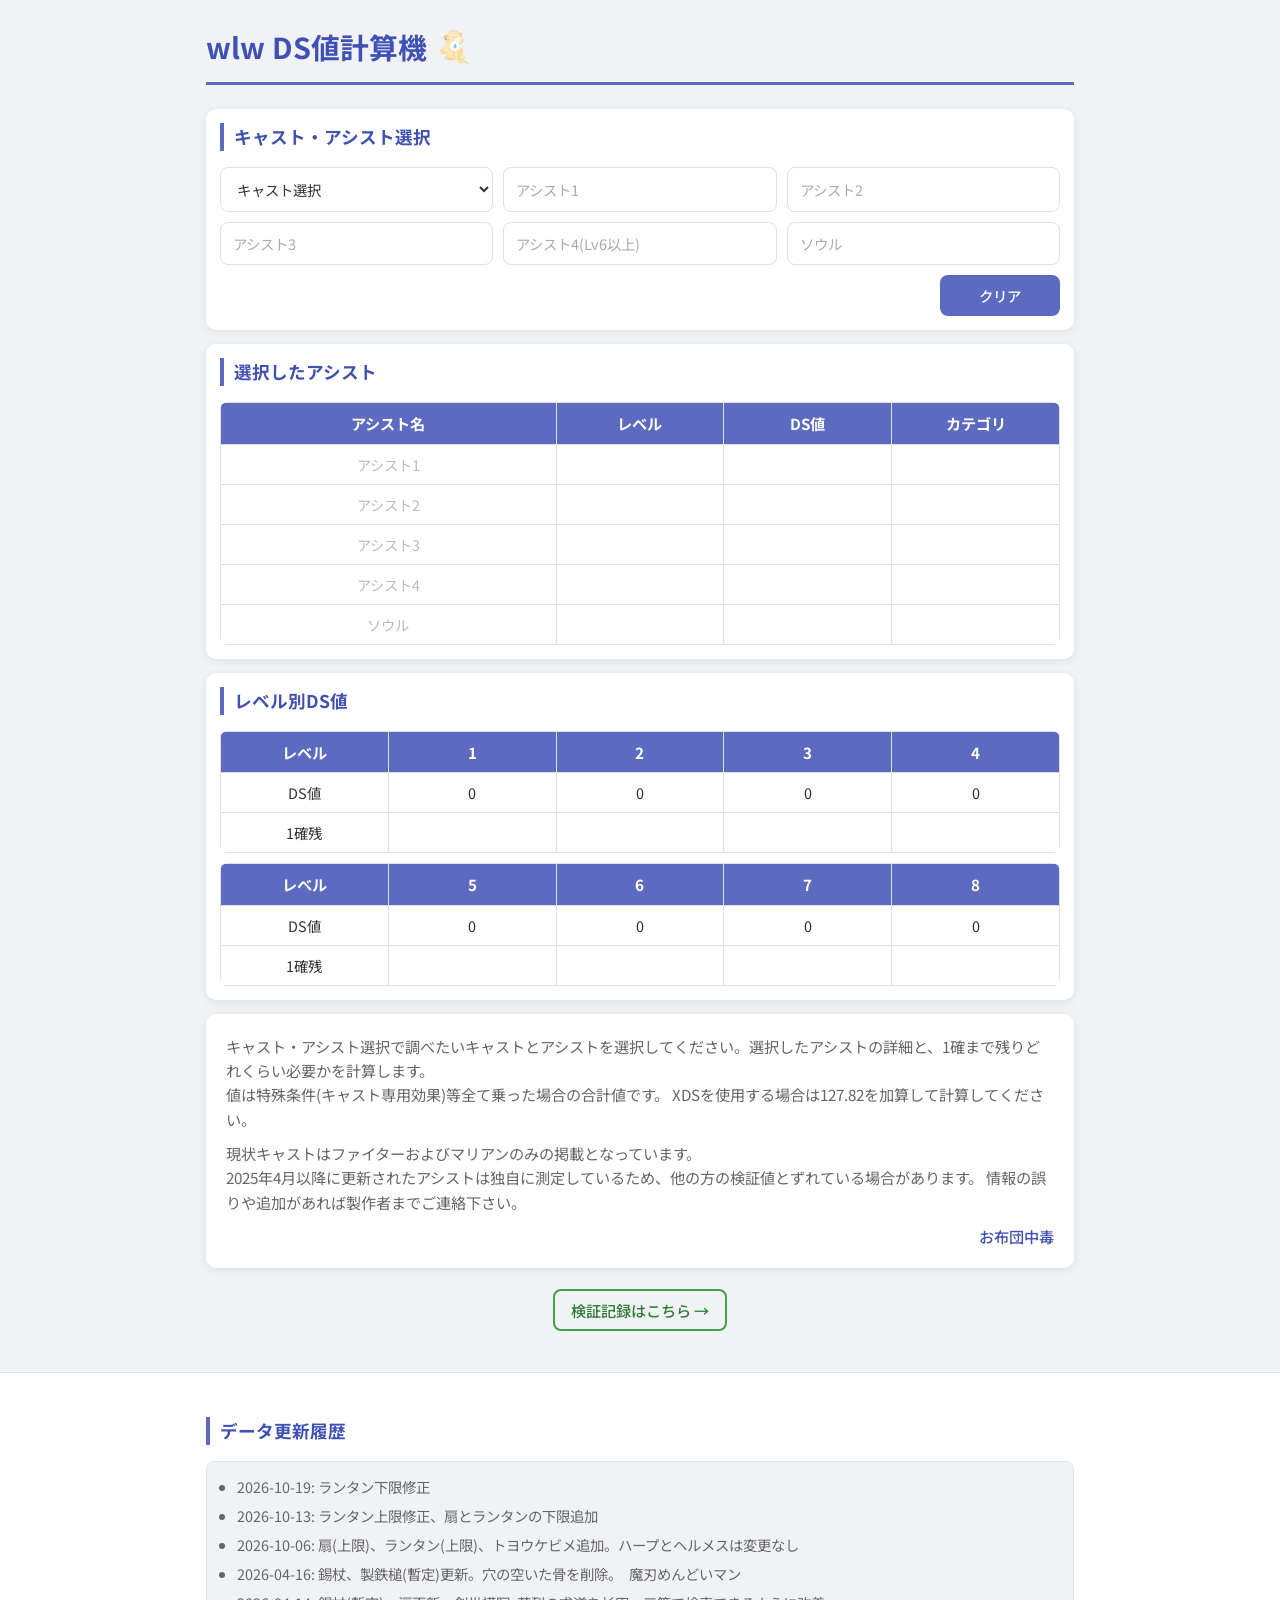
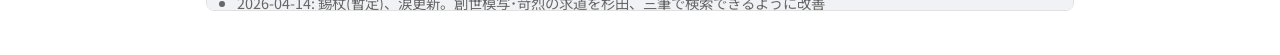
<file: index.html>
<!DOCTYPE html>
<html lang="ja">
<head>
  <meta charset="UTF-8">
  <meta name="viewport" content="width=device-width, initial-scale=1.0">
  <title>wlwDS計算機</title>
  <link rel="preconnect" href="https://fonts.googleapis.com">
  <link rel="preconnect" href="https://fonts.gstatic.com" crossorigin>
  <link href="https://fonts.googleapis.com/css2?family=Noto+Sans+JP:wght@400;500;700&display=swap" rel="stylesheet">
  <link rel="stylesheet" href="wlwDSchecker.css">
</head>
<body>
<div class="container">

<h2>
  wlw DS値計算機
  <img src="topicon.png" alt="うさみみ" class="title-icon">
</h2>

<section class="card">
  <h3>キャスト・アシスト選択</h3>
  <div class="search-container">
    <div class="search-row">
      <div class="box">
        <select id="castSelect">
          <option value="">キャスト選択</option>
        </select>
      </div>
      <div class="box">
        <input type="text" id="search1" placeholder="アシスト1">
        <div class="suggestions" id="sug1"></div>
      </div>
      <div class="box">
        <input type="text" id="search2" placeholder="アシスト2">
        <div class="suggestions" id="sug2"></div>
      </div>
    </div>
    <div class="search-row">
      <div class="box">
        <input type="text" id="search3" placeholder="アシスト3">
        <div class="suggestions" id="sug3"></div>
      </div>
      <div class="box">
        <input type="text" id="search4" placeholder="アシスト4(Lv6以上)">
        <div class="suggestions" id="sug4"></div>
      </div>
      <div class="box">
        <input type="text" id="search5" placeholder="ソウル">
        <div class="suggestions" id="sug5"></div>
      </div>
    </div>
    <div class="search-row search-row-clear">
      <div class="box">
        <button id="clearButton">クリア</button>
      </div>
    </div>
  </div>
</section>

<section class="card">
  <h3>選択したアシスト</h3>
  <div class="table-wrapper">
    <table id="resultTable">
      <thead>
        <tr>
          <th>アシスト名</th>
          <th>レベル</th>
          <th>DS値</th>
          <th>カテゴリ</th>
        </tr>
      </thead>
      <tbody>
        <tr><td class="placeholder-text">アシスト1</td><td></td><td></td><td></td></tr>
        <tr><td class="placeholder-text">アシスト2</td><td></td><td></td><td></td></tr>
        <tr><td class="placeholder-text">アシスト3</td><td></td><td></td><td></td></tr>
        <tr><td class="placeholder-text">アシスト4</td><td></td><td></td><td></td></tr>
        <tr><td class="placeholder-text">ソウル</td><td></td><td></td><td></td></tr>
      </tbody>
    </table>
  </div>
</section>

<section class="card">
  <h3>レベル別DS値</h3>
  <div class="table-wrapper">
    <table id="summaryTable">
      <thead>
        <tr>
          <th>レベル</th>
          <th>1</th><th>2</th><th>3</th><th>4</th>
        </tr>
      </thead>
      <tbody>
        <tr>
          <td>DS値</td>
          <td id="ds1">0</td><td id="ds2">0</td><td id="ds3">0</td><td id="ds4">0</td>
        </tr>
        <tr id="judgeRow">
          <td>1確残</td>
          <td></td><td></td><td></td><td></td>
        </tr>
      </tbody>
    </table>
  </div>
  <div class="table-wrapper table-wrapper-mt">
    <table id="summaryTable2">
      <thead>
        <tr>
          <th>レベル</th>
          <th>5</th><th>6</th><th>7</th><th>8</th>
        </tr>
      </thead>
      <tbody>
        <tr>
          <td>DS値</td>
          <td id="ds5">0</td><td id="ds6">0</td><td id="ds7">0</td><td id="ds8">0</td>
        </tr>
        <tr id="judgeRow2">
          <td>1確残</td>
          <td></td><td></td><td></td><td></td>
        </tr>
      </tbody>
    </table>
  </div>
</section>

<div class="info-text">
  <p>キャスト・アシスト選択で調べたいキャストとアシストを選択してください。選択したアシストの詳細と、1確まで残りどれくらい必要かを計算します。<br>
    値は特殊条件(キャスト専用効果)等全て乗った場合の合計値です。
    XDSを使用する場合は127.82を加算して計算してください。
  </p>
  <p>現状キャストはファイターおよびマリアンのみの掲載となっています。<br>
    2025年4月以降に更新されたアシストは独自に測定しているため、他の方の検証値とずれている場合があります。
    情報の誤りや追加があれば製作者までご連絡下さい。</p>
  <p class="author">お布団中毒</p>
</div>

<div class="measure-link">
  <a href="Measurement.html">検証記録はこちら →</a>
</div>

<script src="wlwDSchecker.js"></script>

</div><!-- /.container -->

<footer>
  <div class="container">
    <h3>データ更新履歴</h3>
    <ul>
        <li>2026-10-19: ランタン下限修正</li>
        <li>2026-10-13: ランタン上限修正、扇とランタンの下限追加</li>
        <li>2026-10-06: 扇(上限)、ランタン(上限)、トヨウケビメ追加。ハープとヘルメスは変更なし</li>
        <li>2026-04-16: 錫杖、製鉄槌(暫定)更新。穴の空いた骨を削除。　魔刃めんどいマン</li>
        <li>2026-04-14: 錫杖(暫定)、涙更新。創世模写･苛烈の求道を杉田、三筆で検索できるように改善</li>
        <li>2026-03-13: 魔法剣、ドレス(暫定)更新</li>
        <li>2026-03-11: 涙、化生斬り、フアン、グレモリーをXDSありとなしで分けました</li>
        <li>2026-03-10: 涙更新</li>
        <li>2026-03-10: 見た目をいいかんじに変更。また、クリアボタン押下時に確認画面が出るようになりました</li>
        <li>2026-03-09: シュテル更新</li>
        <li>2025-12-28: 魔刃(完成)(暫定)追加 でもこれ以上の詰め方がわからん！</li>
        <li>2025-12-19: 魔刃(初期値)、ナイチンゲール(完成)追加</li>
        <li>2025-12-18: 錫杖、魔刃(初期値)(暫定)追加</li>
        <li>2025-08-27: レーゲンとその同値のソウル計3枚のDS値修正</li>
        <li>2025-08-15: 詩追加</li>
        <li>2025-08-14: リボン追加</li>
        <li>2025-08-06: ゼクス、うさみみ追加</li>
    </ul>
  </div>
</footer>
</body>
</html>
</file>
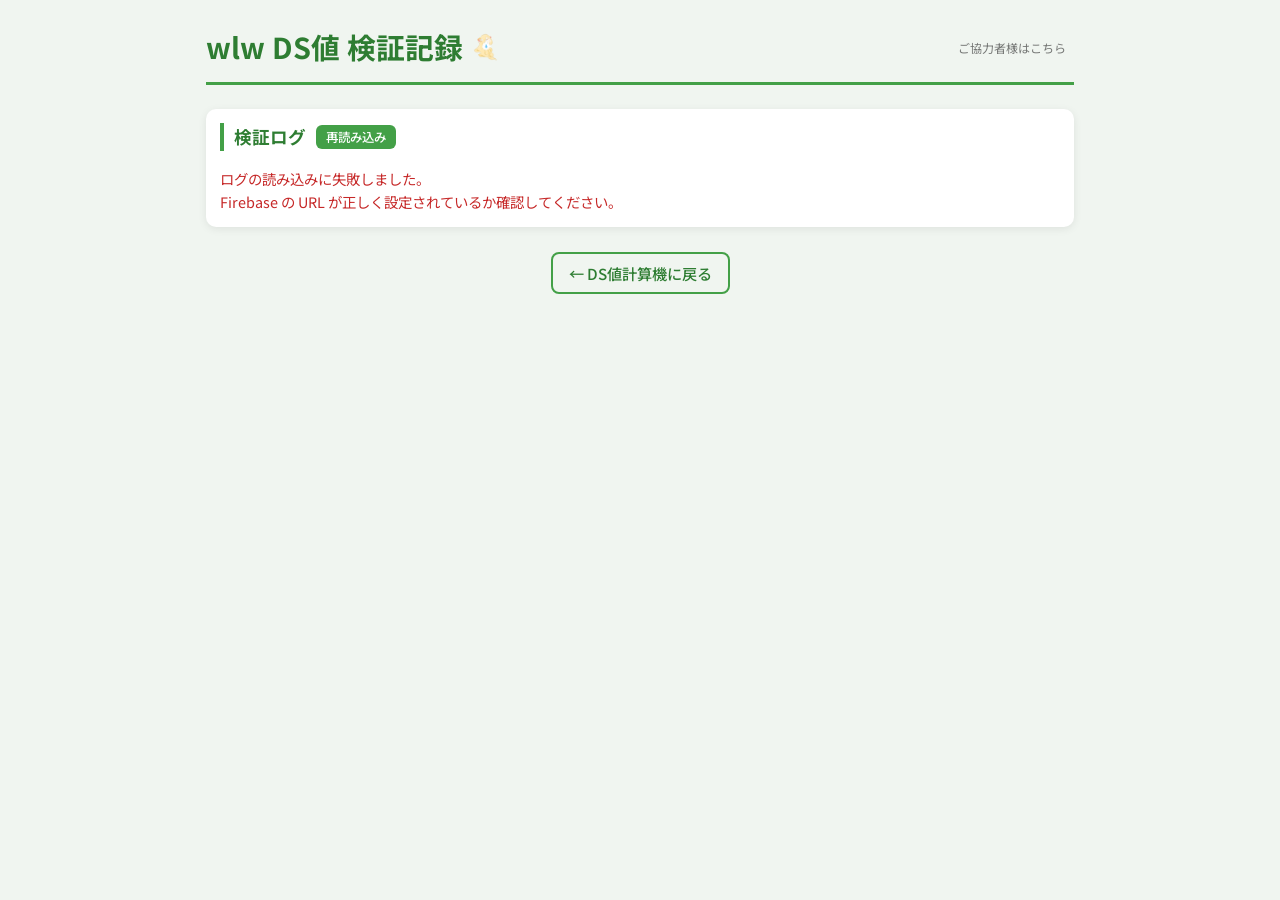
<file: Measurement.html>
<!DOCTYPE html>
<html lang="ja">
<head>
  <meta charset="UTF-8">
  <meta name="viewport" content="width=device-width, initial-scale=1.0">
  <title>DS値検証記録 - wlw</title>
  <link rel="preconnect" href="https://fonts.googleapis.com">
  <link rel="preconnect" href="https://fonts.gstatic.com" crossorigin>
  <link href="https://fonts.googleapis.com/css2?family=Noto+Sans+JP:wght@400;500;700&display=swap" rel="stylesheet">
  <link rel="stylesheet" href="measurement.css">
</head>
<body>
<!-- 認証モーダル -->
<div id="authModal" class="modal hidden">
  <div class="modal-overlay" id="authModalOverlay"></div>
  <div class="modal-content">
    <h4>認証</h4>
    <p class="auth-description">作成者から送られた編集用コードを入力してください。<br>検証結果の投稿・削除が可能になります。</p>
    <input type="text" id="authCodeInput" placeholder="編集用コード" autocomplete="off">
    <p id="authError" class="auth-error"></p>
    <div class="modal-buttons">
      <button id="confirmAuth">OK</button>
      <button id="cancelAuth" class="btn-secondary">キャンセル</button>
    </div>
  </div>
</div>

<div class="container">

<h2>
  wlw DS値 検証記録
  <img src="topicon.png" alt="うさみみ" class="title-icon">
  <button id="authButton" class="btn-auth">ご協力者様はこちら</button>
</h2>

<!-- ブロック1: 検証情報 -->
<section class="card" id="sectionInfo">
  <h3>検証情報</h3>
  <div class="search-container">

    <!-- 1段目: 検証アシスト名 -->
    <div class="search-row">
      <div class="box full-box">
        <input type="text" id="measureAssistName" placeholder="検証アシスト名">
      </div>
    </div>

    <!-- 2段目: キャスト選択・アシスト1・アシスト2 -->
    <div class="search-row">
      <div class="box">
        <select id="castSelect">
          <option value="">キャスト選択</option>
        </select>
      </div>
      <div class="box">
        <input type="text" id="search1" placeholder="アシスト1">
        <div class="suggestions" id="sug1"></div>
      </div>
      <div class="box">
        <input type="text" id="search2" placeholder="アシスト2">
        <div class="suggestions" id="sug2"></div>
      </div>
    </div>

    <!-- 3段目: アシスト3・アシスト4・ソウル -->
    <div class="search-row">
      <div class="box">
        <input type="text" id="search3" placeholder="アシスト3">
        <div class="suggestions" id="sug3"></div>
      </div>
      <div class="box">
        <input type="text" id="search4" placeholder="アシスト4(Lv6以上)">
        <div class="suggestions" id="sug4"></div>
      </div>
      <div class="box">
        <input type="text" id="search5" placeholder="ソウル">
        <div class="suggestions" id="sug5"></div>
      </div>
    </div>

    <!-- 4段目: 記録・クリアボタン -->
    <div class="search-row search-row-btns">
      <div class="box">
        <button id="recordButton">記録</button>
      </div>
      <div class="box">
        <button id="clearButton" class="btn-secondary">クリア</button>
      </div>
    </div>

  </div>
</section>

<!-- ブロック2: 検証結果テーブル -->
<section class="card" id="sectionResult">
  <h3>検証結果</h3>
  <div class="table-wrapper">
    <table id="measureTable">
      <thead>
        <tr>
          <th>記録</th>
          <th>レベル</th>
          <th>DS値</th>
          <th>1確残</th>
          <th>結果</th>
        </tr>
      </thead>
      <tbody>
        <!-- JavaScriptで8行生成 -->
      </tbody>
    </table>
  </div>
</section>

<!-- ブロック3: 検証ログ -->
<section class="card">
  <h3>検証ログ <button id="reloadLogButton" class="btn-reload">再読み込み</button></h3>
  <div id="logContainer">
    <p class="no-log">記録がありません</p>
  </div>
</section>

<!-- 使用方法モーダル -->
<div id="usageModal" class="modal hidden">
  <div class="modal-overlay" id="usageModalOverlay"></div>
  <div class="modal-content">
    <h4>使用方法</h4>
    <ol class="usage-list">
      <li>検証情報にキャスト、アシスト、ソウルの情報を入力してください。</li>
      <li>各レベルごとに、兵士をとれたか（自由曲線の場合は8体）をチェックし、取れた場合は検証結果の「結果」列にチェックを入れてください。</li>
      <li>履歴として残したい行の「記録」列にチェックを入れ、検証情報にある「記録」ボタンを押すと検証結果がログに追加されます。</li>
    </ol>
    <div class="modal-buttons">
      <button id="closeUsage">閉じる</button>
    </div>
  </div>
</div>

<!-- 記録確認モーダル -->
<div id="recordModal" class="modal hidden">
  <div class="modal-overlay" id="modalOverlay"></div>
  <div class="modal-content">
    <h4>現在の検証結果を保存しますか？</h4>
    <textarea id="supplementInput" placeholder="補足情報（任意）" rows="3"></textarea>
    <div class="modal-buttons">
      <button id="confirmRecord">OK</button>
      <button id="cancelRecord">キャンセル</button>
    </div>
  </div>
</div>

<div class="back-link">
  <a href="index.html">← DS値計算機に戻る</a>
</div>

</div><!-- /.container -->

<script src="measurement.js?v=20261005-01"></script>
</body>
</html>
</file>
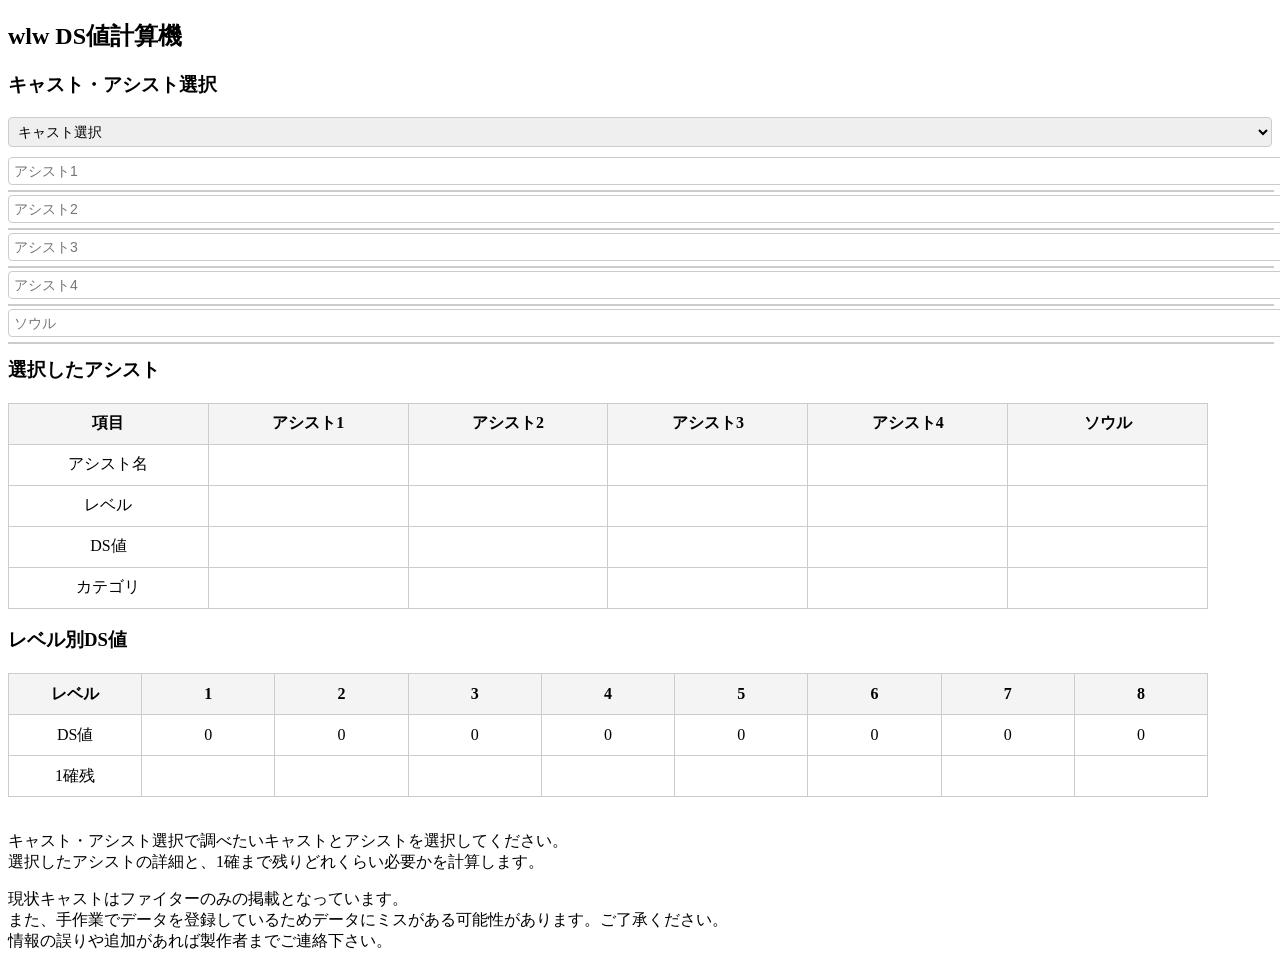
<file: wlwDSchecker.html>
<!DOCTYPE html>
<html>
<head>
  <meta charset="UTF-8">
  <title>wlwDS計算機</title>
  <link rel="stylesheet" href="wlwDSsearch.css">
  <style>
    .detail-box { display: none; }
  </style>
</head>
<body>
<h2>wlw DS値計算機</h2>
  <h3>キャスト・アシスト選択</h3>
  <div class="search-container">
    <!-- キャスト選択 -->
    <div class="box">
        <select id="castSelect">
        <option value="">キャスト選択</option>
        </select>
    </div>
    <div class="box">
      <input type="text" id="search1" placeholder="アシスト1">
      <div class="suggestions" id="sug1"></div>
    </div>
    <div class="box">
      <input type="text" id="search2" placeholder="アシスト2">
      <div class="suggestions" id="sug2"></div>
    </div>
    <div class="box">
      <input type="text" id="search3" placeholder="アシスト3">
      <div class="suggestions" id="sug3"></div>
    </div>
    <div class="box">
      <input type="text" id="search4" placeholder="アシスト4">
      <div class="suggestions" id="sug4"></div>
    </div>
    <div class="box">
      <input type="text" id="search5" placeholder="ソウル">
      <div class="suggestions" id="sug5"></div>
    </div>
  </div>

  <h3>選択したアシスト</h3>
  <div class="table-wrapper">
  <table id="resultTable">
    <thead>
      <tr>
        <th>項目</th>
        <th>アシスト1</th>
        <th>アシスト2</th>
        <th>アシスト3</th>
        <th>アシスト4</th>
        <th>ソウル</th>
      </tr>
    </thead>
    <tbody>
      <tr>
        <td>アシスト名</td>
        <td></td><td></td><td></td><td></td><td></td>
      </tr>
      <tr>
        <td>レベル</td>
        <td></td><td></td><td></td><td></td><td></td>
      </tr>
      <tr>
        <td>DS値</td>
        <td></td><td></td><td></td><td></td><td></td>
      </tr>
      <tr>
        <td>カテゴリ</td>
        <td></td><td></td><td></td><td></td><td></td>
      </tr>
    </tbody>
  </table>
</div>
  <h3>レベル別DS値</h3>

  <div class="table-wrapper">
    <table id="summaryTable">
        <thead>
        <tr>
            <th>レベル</th>
            <th>1</th>
            <th>2</th>
            <th>3</th>
            <th>4</th>
            <th>5</th>
            <th>6</th>
            <th>7</th>
            <th>8</th>
        </tr>
        </thead>
        <tbody>
        <tr>
            <td>DS値</td>
            <td id="ds1">0</td>
            <td id="ds2">0</td>
            <td id="ds3">0</td>
            <td id="ds4">0</td>
            <td id="ds5">0</td>
            <td id="ds6">0</td>
            <td id="ds7">0</td>
            <td id="ds8">0</td>
            <tr id="judgeRow">
                <td>1確残</td>
                <td></td><td></td><td></td><td></td>
                <td></td><td></td><td></td><td></td>
            </tr>
        </tr>
        </tbody>
    </table>
</div>
<br>
<p>キャスト・アシスト選択で調べたいキャストとアシストを選択してください。<br>選択したアシストの詳細と、1確まで残りどれくらい必要かを計算します。</p>
<p>現状キャストはファイターのみの掲載となっています。<br>また、手作業でデータを登録しているためデータにミスがある可能性があります。ご了承ください。<br>情報の誤りや追加があれば製作者までご連絡下さい。</p>
<!-- 2025/04/25 莉々 -->
  <script src="wlwDSsearch.js"></script>
</body>
</html>
</file>
<file: wlwDSchecker.css>
/* ===== 変数 ===== */
:root {
  --accent: #5c6bc0;
  --accent-dark: #3f51b5;
  --accent-light: #e8eaf6;
  --bg: #f0f2f5;
  --card-bg: #ffffff;
  --text: #333333;
  --text-muted: #666666;
  --border: #e0e0e0;
  --radius: 10px;
  --shadow: 0 2px 8px rgba(0, 0, 0, 0.08);
}

/* ===== ベース ===== */
*, *::before, *::after {
  box-sizing: border-box;
}

body {
  font-family: 'Noto Sans JP', sans-serif;
  background-color: var(--bg);
  color: var(--text);
  margin: 0;
  padding: 0;
  line-height: 1.6;
}

/* ===== コンテナ ===== */
.container {
  max-width: 900px;
  margin: 0 auto;
  padding: 24px 16px;
}

/* ===== 見出し ===== */
h2 {
  font-size: 1.8rem;
  font-weight: 700;
  color: var(--accent-dark);
  margin: 0 0 24px 0;
  padding-bottom: 12px;
  border-bottom: 3px solid var(--accent);
  display: flex;
  align-items: center;
  gap: 8px;
}

h3 {
  font-size: 1.1rem;
  font-weight: 700;
  color: var(--accent-dark);
  margin: 0 0 16px 0;
  padding-left: 10px;
  border-left: 4px solid var(--accent);
}

/* ===== カードセクション ===== */
.card {
  background-color: var(--card-bg);
  border-radius: var(--radius);
  box-shadow: var(--shadow);
  padding: 14px;
  margin-bottom: 14px;
}

/* ===== 検索ボックス周り ===== */
.search-container {
  display: flex;
  flex-direction: column;
  gap: 10px;
}

.search-row {
  display: flex;
  gap: 10px;
}

.search-row-clear {
  justify-content: flex-end;
}

.search-row-clear .box {
  flex: 0 0 120px;
}

.box {
  display: inline-block;
  position: relative;
  flex: 1 1 0;
}

.table-wrapper-mt {
  margin-top: 10px;
}

input, select {
  font-family: 'Noto Sans JP', sans-serif;
  font-size: 0.9rem;
  padding: 10px 12px;
  border: 1.5px solid var(--border);
  border-radius: 8px;
  width: 100%;
  height: 100%;
  background-color: #fff;
  color: var(--text);
  transition: border-color 0.2s, box-shadow 0.2s;
  outline: none;
}

select {
  cursor: pointer;
}

input:focus, select:focus {
  border-color: var(--accent);
  box-shadow: 0 0 0 3px rgba(92, 107, 192, 0.15);
}

input::placeholder {
  color: #aaa;
}

button {
  font-family: 'Noto Sans JP', sans-serif;
  font-size: 0.9rem;
  font-weight: 500;
  padding: 10px 16px;
  border: none;
  border-radius: 8px;
  background-color: var(--accent);
  color: #fff;
  cursor: pointer;
  width: 100%;
  height: 100%;
  transition: background-color 0.2s, transform 0.1s;
}

button:hover {
  background-color: var(--accent-dark);
}

button:active {
  transform: scale(0.97);
}

/* ===== サジェスト ===== */
.suggestions {
  border: 1.5px solid transparent;
  max-height: 150px;
  overflow-y: auto;
  margin-top: 4px;
  position: absolute;
  background-color: white;
  z-index: -1;
  width: 100%;
  border-radius: 8px;
}

.active-border {
  border-color: var(--accent);
  box-shadow: var(--shadow);
  z-index: 1000;
}

.suggestions div {
  padding: 8px 12px;
  cursor: pointer;
  transition: background-color 0.15s ease;
  font-size: 0.9rem;
}

.suggestions div:hover {
  background-color: var(--accent-light);
}

/* ===== テーブル ===== */
.table-wrapper {
  overflow-x: auto;
  -webkit-overflow-scrolling: touch;
  width: 100%;
  border-radius: 8px;
}

#resultTable,
#summaryTable,
#summaryTable2 {
  width: 100%;
  table-layout: fixed;
  border-collapse: collapse;
}

.placeholder-text {
  color: #bbb;
}

#resultTable th:first-child,
#resultTable td:first-child {
  width: 40%;
}

th, td {
  border: 1px solid var(--border);
  padding: 8px 6px;
  text-align: center;
  overflow: hidden;
  white-space: nowrap;
  text-overflow: ellipsis;
}

th {
  font-size: 0.95rem;
  font-weight: 700;
  background-color: var(--accent);
  color: #fff;
}

td {
  font-size: 0.9rem;
  background-color: #fff;
}

tbody tr:hover td {
  background-color: var(--accent-light);
}

/* ===== 説明文 ===== */
.info-text {
  background-color: var(--card-bg);
  border-radius: var(--radius);
  box-shadow: var(--shadow);
  padding: 20px;
  margin-bottom: 20px;
  color: var(--text-muted);
  font-size: 0.95rem;
}

.info-text p {
  margin: 0 0 10px 0;
}

.info-text p:last-child {
  margin-bottom: 0;
}

.author {
  text-align: right;
  font-weight: 500;
  color: var(--accent-dark) !important;
}

/* ===== 検証ページリンク ===== */
.measure-link {
  text-align: center;
  padding: 10px 0 4px;
}

.measure-link a {
  color: #2e7d32;
  text-decoration: none;
  font-size: 0.95rem;
  font-weight: 500;
  padding: 8px 16px;
  border: 2px solid #43a047;
  border-radius: 8px;
  transition: background-color 0.2s, color 0.2s;
}

.measure-link a:hover {
  background-color: #43a047;
  color: #fff;
}

/* ===== フッター ===== */
footer {
  margin-top: 20px;
  padding: 20px 0;
  background-color: var(--card-bg);
  border-top: 1px solid var(--border);
  color: var(--text-muted);
  font-size: 0.9rem;
}

footer h3 {
  margin-top: 0;
}

footer ul {
  max-height: 150px;
  overflow-y: auto;
  padding: 10px 10px 10px 30px;
  border: 1px solid var(--border);
  border-radius: 8px;
  background-color: var(--bg);
  margin: 0;
  list-style: disc;
}

footer ul li {
  padding: 3px 0;
}

/* ===== アイコン ===== */
.title-icon {
  width: 42px;
  height: 42px;
  vertical-align: middle;
}

/* ===== レスポンシブ ===== */
@media screen and (max-width: 500px) {
  h2 {
    font-size: 1.4rem;
  }

  input, select, button {
    font-size: 14px;
    width: 100%;
  }
}
</file>
<file: measurement.css>
/* ===== 変数 ===== */
:root {
  --accent: #43a047;
  --accent-dark: #2e7d32;
  --accent-light: #e8f5e9;
  --bg: #f0f5f0;
  --card-bg: #ffffff;
  --text: #333333;
  --text-muted: #666666;
  --border: #e0e0e0;
  --radius: 10px;
  --shadow: 0 2px 8px rgba(0, 0, 0, 0.08);
}

/* ===== ベース ===== */
*, *::before, *::after {
  box-sizing: border-box;
}

body {
  font-family: 'Noto Sans JP', sans-serif;
  background-color: var(--bg);
  color: var(--text);
  margin: 0;
  padding: 0;
  line-height: 1.6;
}

/* ===== コンテナ ===== */
.container {
  max-width: 900px;
  margin: 0 auto;
  padding: 24px 16px;
}

/* ===== 見出し ===== */
h2 {
  font-size: 1.8rem;
  font-weight: 700;
  color: var(--accent-dark);
  margin: 0 0 24px 0;
  padding-bottom: 12px;
  border-bottom: 3px solid var(--accent);
  display: flex;
  align-items: center;
  gap: 8px;
}

h3 {
  font-size: 1.1rem;
  font-weight: 700;
  color: var(--accent-dark);
  margin: 0 0 16px 0;
  padding-left: 10px;
  border-left: 4px solid var(--accent);
  display: flex;
  align-items: center;
  gap: 10px;
}

.btn-reload {
  font-size: 0.78rem;
  font-weight: 500;
  padding: 3px 10px;
  width: auto;
  height: auto;
  background-color: var(--accent);
  border-radius: 6px;
}

h4 {
  font-size: 1rem;
  font-weight: 700;
  color: var(--accent-dark);
  margin: 0 0 12px 0;
}

/* ===== カードセクション ===== */
.card {
  background-color: var(--card-bg);
  border-radius: var(--radius);
  box-shadow: var(--shadow);
  padding: 14px;
  margin-bottom: 14px;
}

/* ===== 検索ボックス周り ===== */
.search-container {
  display: flex;
  flex-direction: column;
  gap: 10px;
}

.search-row {
  display: flex;
  gap: 10px;
}

.search-row-btns {
  justify-content: flex-end;
}

.search-row-btns .box {
  flex: 0 0 120px;
}

.box {
  display: inline-block;
  position: relative;
  flex: 1 1 0;
}

.full-box {
  flex: 1 1 100%;
}

input[type="text"], input[type="number"], select {
  font-family: 'Noto Sans JP', sans-serif;
  font-size: 0.9rem;
  padding: 10px 12px;
  border: 1.5px solid var(--border);
  border-radius: 8px;
  width: 100%;
  height: 100%;
  background-color: #fff;
  color: var(--text);
  transition: border-color 0.2s, box-shadow 0.2s;
  outline: none;
}

select {
  cursor: pointer;
}

input[type="text"]:focus, input[type="number"]:focus, select:focus {
  border-color: var(--accent);
  box-shadow: 0 0 0 3px rgba(67, 160, 71, 0.15);
}

input::placeholder {
  color: #aaa;
}

button {
  font-family: 'Noto Sans JP', sans-serif;
  font-size: 0.9rem;
  font-weight: 500;
  padding: 10px 16px;
  border: none;
  border-radius: 8px;
  background-color: var(--accent);
  color: #fff;
  cursor: pointer;
  width: 100%;
  height: 100%;
  transition: background-color 0.2s, transform 0.1s;
}

button:hover {
  background-color: var(--accent-dark);
}

button:active {
  transform: scale(0.97);
}

.btn-secondary {
  background-color: #757575;
}

.btn-secondary:hover {
  background-color: #616161;
}

/* ===== サジェスト ===== */
.suggestions {
  border: 1.5px solid transparent;
  max-height: 150px;
  overflow-y: auto;
  margin-top: 4px;
  position: absolute;
  background-color: white;
  z-index: -1;
  width: 100%;
  border-radius: 8px;
}

.active-border {
  border-color: var(--accent);
  box-shadow: var(--shadow);
  z-index: 1000;
}

.suggestions div {
  padding: 8px 12px;
  cursor: pointer;
  transition: background-color 0.15s ease;
  font-size: 0.9rem;
}

.suggestions div:hover {
  background-color: var(--accent-light);
}

/* ===== テーブル ===== */
.table-wrapper {
  overflow-x: auto;
  -webkit-overflow-scrolling: touch;
  width: 100%;
  border-radius: 8px;
}

#measureTable {
  width: 100%;
  table-layout: fixed;
  border-collapse: collapse;
}

th, td {
  border: 1px solid var(--border);
  padding: 8px 6px;
  text-align: center;
  overflow: hidden;
  white-space: nowrap;
  text-overflow: ellipsis;
}

th {
  font-size: 0.95rem;
  font-weight: 700;
  background-color: var(--accent);
  color: #fff;
}

td {
  font-size: 0.9rem;
  background-color: #fff;
}

tbody tr:hover td {
  background-color: var(--accent-light);
}

/* ===== 検証テーブル列幅 ===== */
/* 記録・レベル・結果: 各15%、DS値・1確残: 残り55%を半分ずつ */
#measureTable th:nth-child(1),
#measureTable td:nth-child(1) { width: 15%; } /* 記録 */
#measureTable th:nth-child(2),
#measureTable td:nth-child(2) { width: 15%; } /* レベル */
#measureTable th:nth-child(3),
#measureTable td:nth-child(3) { width: 27.5%; } /* DS値 */
#measureTable th:nth-child(4),
#measureTable td:nth-child(4) { width: 27.5%; } /* 1確残 */
#measureTable th:nth-child(5),
#measureTable td:nth-child(5) { width: 15%; } /* 結果 */

/* ===== チェックボックス ===== */
input[type="checkbox"] {
  width: 18px;
  height: 18px;
  cursor: pointer;
  accent-color: var(--accent);
}

/* ===== ログ表示 ===== */
#logContainer {
  display: flex;
  flex-direction: column;
  gap: 10px;
  max-height: 600px;
  overflow-y: auto;
  padding-right: 4px;
}

#logContainer::-webkit-scrollbar {
  width: 6px;
}

#logContainer::-webkit-scrollbar-track {
  background: var(--accent-light);
  border-radius: 3px;
}

#logContainer::-webkit-scrollbar-thumb {
  background: var(--accent);
  border-radius: 3px;
}

#logContainer::-webkit-scrollbar-thumb:hover {
  background: var(--accent-dark);
}

.log-error {
  color: #c62828 !important;
}

.no-log {
  color: var(--text-muted);
  font-size: 0.9rem;
  margin: 0;
}

.log-entry {
  position: relative;
  background-color: var(--accent-light);
  border-left: 4px solid var(--accent);
  border-radius: 6px;
  padding: 10px 14px;
  font-size: 0.88rem;
}

.log-delete-btn {
  position: absolute;
  top: 7px;
  right: 7px;
  width: 26px;
  height: 26px;
  padding: 0;
  background-color: transparent;
  color: #aaa;
  border-radius: 5px;
  display: flex;
  align-items: center;
  justify-content: center;
  opacity: 0;
  transition: opacity 0.15s, background-color 0.15s, color 0.15s;
}

.log-entry:hover .log-delete-btn {
  opacity: 1;
}

.log-delete-btn:hover {
  background-color: #ffebee;
  color: #c62828;
}

.log-header {
  font-weight: 700;
  color: var(--accent-dark);
  margin-bottom: 4px;
  word-break: break-all;
}

.log-line {
  padding: 1px 0 1px 8px;
  color: var(--text);
  word-break: break-all;
}

.log-supplement {
  margin-top: 6px;
  padding-top: 6px;
  border-top: 1px solid #c8e6c9;
  color: var(--text-muted);
  font-size: 0.85rem;
}

.result-ok {
  color: #2e7d32;
  font-weight: 700;
}

.result-ng {
  color: #c62828;
  font-weight: 700;
}

/* ===== モーダル ===== */
.modal {
  position: fixed;
  inset: 0;
  z-index: 9999;
  display: flex;
  align-items: center;
  justify-content: center;
}

.modal.hidden {
  display: none;
}

.modal-overlay {
  position: absolute;
  inset: 0;
  background-color: rgba(0, 0, 0, 0.4);
}

.modal-content {
  position: relative;
  background-color: #fff;
  border-radius: var(--radius);
  box-shadow: 0 8px 32px rgba(0, 0, 0, 0.18);
  padding: 24px;
  width: 90%;
  max-width: 420px;
  z-index: 1;
}

.modal-content h4 {
  margin-bottom: 14px;
}

.modal-content textarea {
  font-family: 'Noto Sans JP', sans-serif;
  font-size: 0.9rem;
  width: 100%;
  padding: 10px 12px;
  border: 1.5px solid var(--border);
  border-radius: 8px;
  resize: vertical;
  outline: none;
  color: var(--text);
  transition: border-color 0.2s;
}

.modal-content textarea:focus {
  border-color: var(--accent);
  box-shadow: 0 0 0 3px rgba(67, 160, 71, 0.15);
}

.modal-buttons {
  display: flex;
  gap: 10px;
  margin-top: 14px;
}

.modal-buttons button {
  flex: 1;
  padding: 10px;
}

#cancelRecord {
  background-color: #757575;
}

#cancelRecord:hover {
  background-color: #616161;
}

/* ===== 認証ボタン ===== */
h2 {
  position: relative;
}

.btn-auth {
  margin-left: auto;
  width: auto;
  height: auto;
  background: none;
  border: none;
  color: var(--text);
  font-size: 0.75rem;
  font-weight: 400;
  padding: 4px 8px;
  cursor: pointer;
  opacity: 0.65;
  transition: opacity 0.2s;
  box-shadow: none;
  white-space: nowrap;
}

.btn-auth:hover {
  background: none;
  opacity: 1;
  transform: none;
}

.btn-auth.authenticated {
  color: var(--accent-dark);
  opacity: 0.8;
}

.auth-description {
  font-size: 0.88rem;
  color: var(--text-muted);
  margin: 0 0 14px 0;
  line-height: 1.6;
}

.auth-error {
  font-size: 0.82rem;
  color: #c62828;
  margin: 6px 0 0 0;
  min-height: 1.2em;
}

/* ===== 使用方法モーダル ===== */
.usage-list {
  font-size: 0.9rem;
  color: var(--text);
  line-height: 1.8;
  margin: 0 0 4px 0;
  padding-left: 1.4em;
}

.usage-list li {
  margin-bottom: 10px;
}

.usage-list li:last-child {
  margin-bottom: 0;
}

/* ===== 戻るリンク ===== */
.back-link {
  text-align: center;
  padding: 20px 0 8px;
}

.back-link a {
  color: var(--accent-dark);
  text-decoration: none;
  font-size: 0.95rem;
  font-weight: 500;
  padding: 8px 16px;
  border: 2px solid var(--accent);
  border-radius: 8px;
  transition: background-color 0.2s, color 0.2s;
}

.back-link a:hover {
  background-color: var(--accent);
  color: #fff;
}

/* ===== アイコン ===== */
.title-icon {
  width: 32px;
  height: 32px;
  vertical-align: middle;
}

/* ===== レスポンシブ ===== */
@media screen and (max-width: 500px) {
  h2 {
    font-size: 1.4rem;
  }

  input[type="text"], input[type="number"], select, button {
    font-size: 14px;
    width: 100%;
  }
}
</file>
<file: wlwDSsearch.css>
/* 検索ボックス周り */
.search-container {
  display: flex;
  flex-wrap: wrap; /* モバイル対応 */
  gap: 10px;
  margin-bottom: 20px;
}

.box {
  display: inline-block;
  position: relative;
}

/* 入力フィールド */
input, select {
  padding: 5px;
  border: 1px solid #ccc;
  border-radius: 4px;
  outline: none;
  width: 150px;
}

/* サジェスト */
.suggestions {
  border: 1px solid #ccc;
  max-height: 150px;
  overflow-y: auto;
  margin-top: 5px;
  position: absolute;
  background-color: white;
  z-index: 1000;
  width: 100%;
}

/* 表をスクロール可能にするラッパー */
.table-wrapper {
  overflow-x: auto;
  -webkit-overflow-scrolling: touch;
  width: 100%;
  margin-top: 20px;
}

/* 表の基本スタイル */
#resultTable,
#summaryTable {
  width: 1200px;
  table-layout: fixed;
  border-collapse: collapse;
}

th, td {
  border: 1px solid #ccc;
  padding: 5px;
  text-align: center;
  height: 30px;
  overflow: hidden;
  white-space: nowrap;
  text-overflow: ellipsis;
}

th {
  background-color: #f4f4f4;
}

/* 評価セルの色はJSで inline-style によって設定されます */

/* モバイル対応：文字サイズや感覚を調整する場合はこちらに追記できます */
@media screen and (max-width: 1300px) {
  input, select {
    font-size: 14px;
    width: 100%;
  }

  .box {
    flex:100%;
  }
}
</file>
